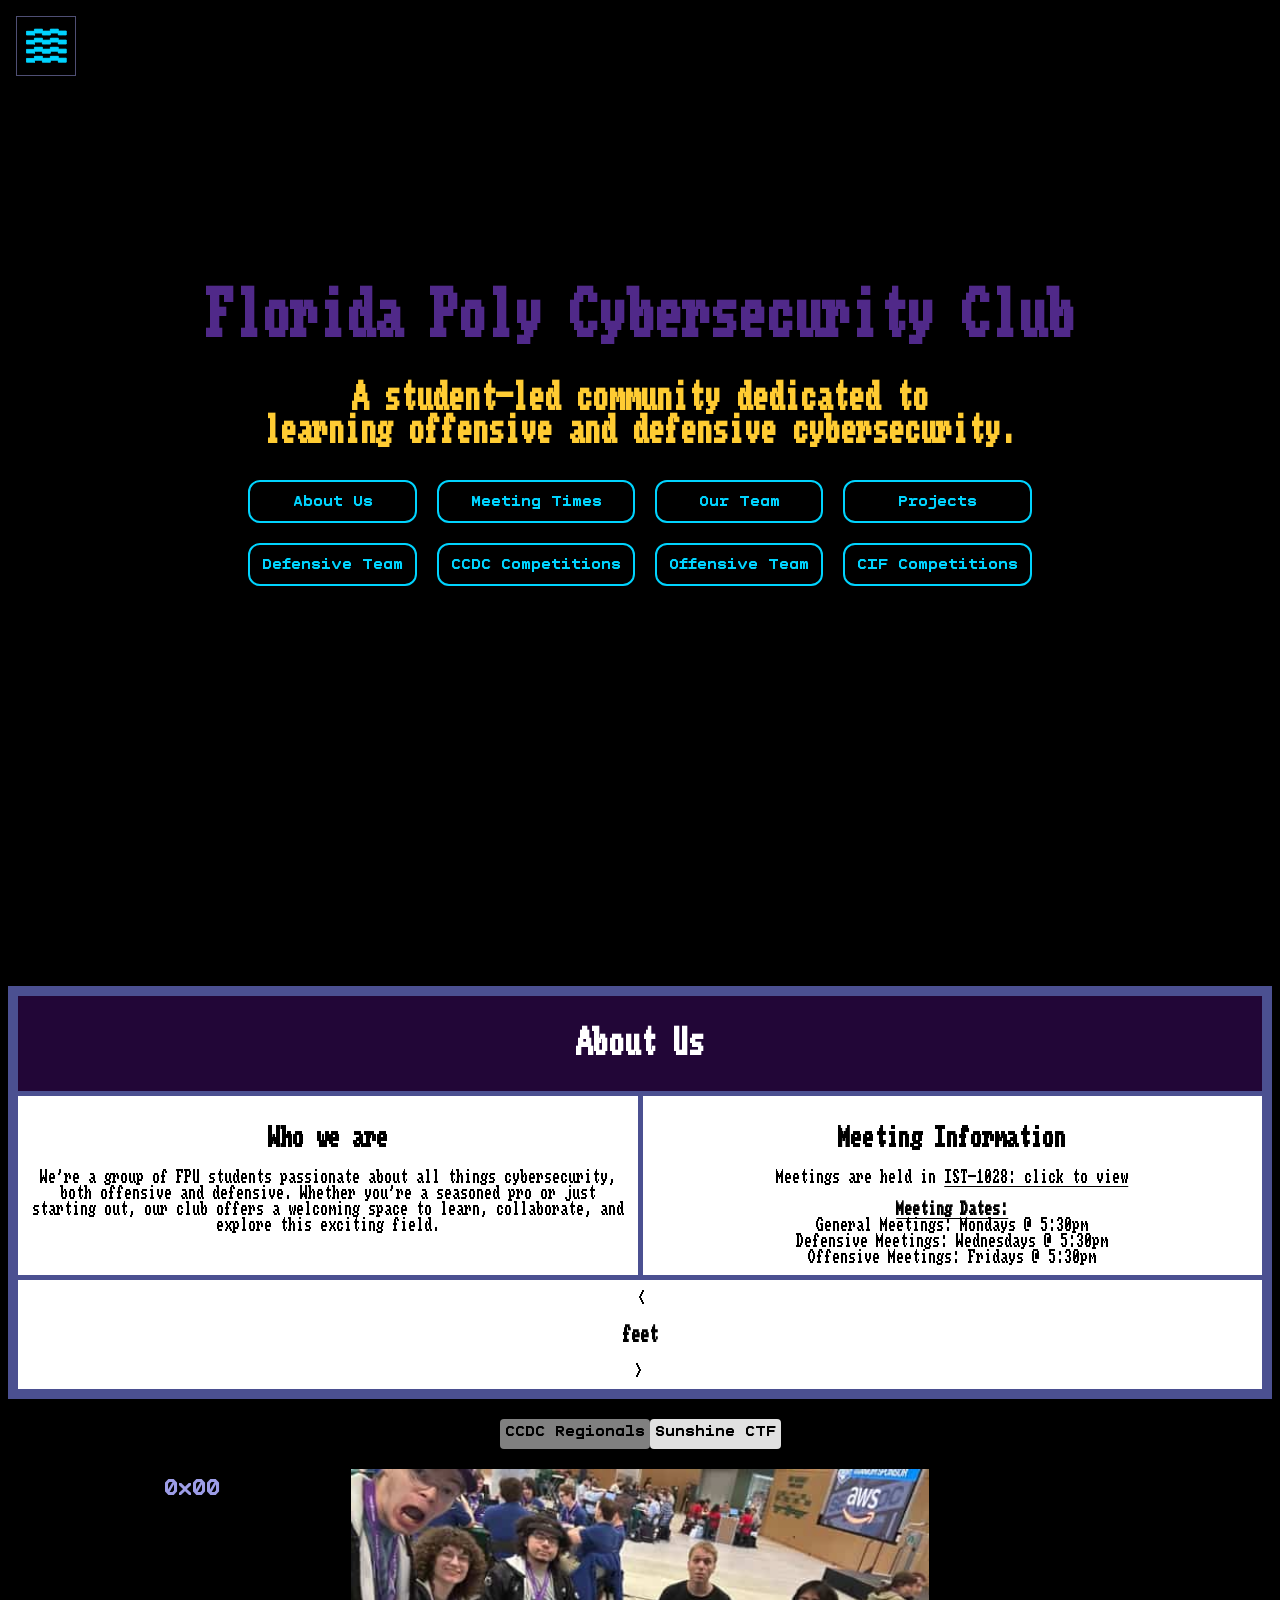
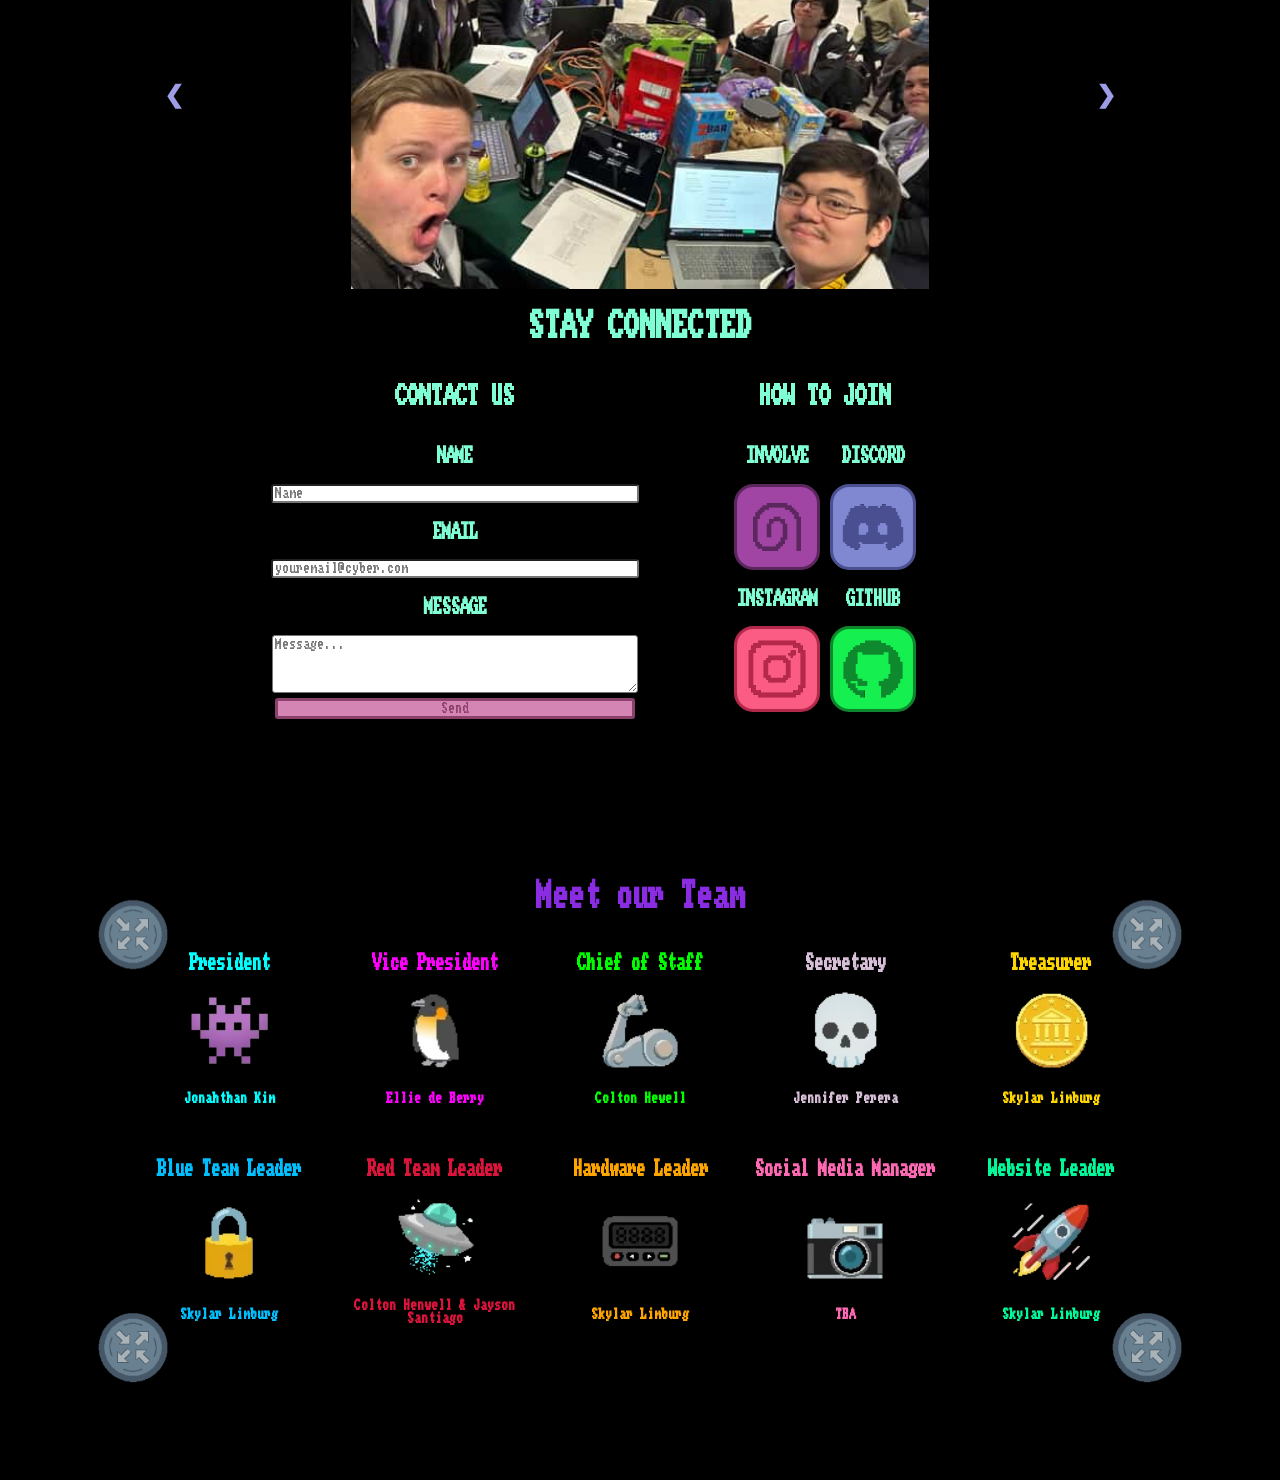
<file: index.html>
<!DOCTYPE html>
<html lang="en">

<head>
    <meta charset="UTF-8">
    <meta name="viewport" content="width=device-width, initial-scale=1.0">
    <title>Florida Poly Cyber Club</title>

    <!-- favicon -->
    <link rel="icon" type="image/png" href="/assets/favicon.png">

    <!-- CSS -->
    <link rel="stylesheet" href="/CSS/SPA/sidebar.css">

    <link rel="stylesheet" href="/CSS/index/about.css">
    <link rel="stylesheet" href="/CSS/index/connected.css">
    <link rel="stylesheet" href="/CSS/index/leader.css">
    <link rel="stylesheet" href="/CSS/index/main_title.css">

    <link rel="stylesheet" href="/CSS/main.css" />

    <!-- JS -->
    <script type="module" src="/JS/index/leaders.js"></script>
    <script type="module" src="/JS/index/message_form.js"></script>

    <script type="module" src="/JS/SPA/sidebar.js"></script>

    <!-- web components -->
    <link rel="stylesheet" href="/components/slideshow/slideshow.css">
    <script type="module" src="/components/slideshow/slideshow.js"></script>
    
    <link rel="stylesheet" href="/components/popup/popup.css">
    <script type="module" src="/components/popup/popup.js"></script>


</head>

<body>
    <div class="mainpage">
        <div class="matrix">
            <span class="matrix-num" style="left: 1%; animation-delay: 0.1s;">1</span>
            <span class="matrix-num" style="left: 2%; animation-delay: 3.2s;">10</span>
            <span class="matrix-num" style="left: 7%; animation-delay: 1.1s;">0</span>
            <span class="matrix-num" style="left: 4%; animation-delay: 0.6s;">101</span>
            <span class="matrix-num" style="left: 13%; animation-delay: 3.1s;">0</span>
            <span class="matrix-num" style="left: 11%; animation-delay: 0.8s;">101</span>
            <span class="matrix-num" style="left: 16%; animation-delay: 2.1s;">01</span>
            <span class="matrix-num" style="left: 20%; animation-delay: 0.1s;">1</span>
            <span class="matrix-num" style="left: 27%; animation-delay: 0.1s;">00 0</span>
            <span class="matrix-num" style="left: 31%; animation-delay: 0.6s;">10</span>
            <span class="matrix-num" style="left: 38%; animation-delay: 1.1s;">11 1 1</span>
            <span class="matrix-num" style="left: 42%; animation-delay: 2.7s;">100</span>
            <span class="matrix-num" style="left: 47%; animation-delay: 0.7s;">0 1</span>
            <span class="matrix-num" style="left: 51%; animation-delay: 2.1s;">1</span>
            <span class="matrix-num" style="left: 53%; animation-delay: 0.1s;">10 011 1</span>
            <span class="matrix-num" style="left: 55%; animation-delay: 3.1s;">001</span>
            <span class="matrix-num" style="left: 60%; animation-delay: 0.4s;">00 01</span>
            <span class="matrix-num" style="left: 66%; animation-delay: 0.1s;">1</span>
            <span class="matrix-num" style="left: 74%; animation-delay: 0.3s;">0 0 11</span>
            <span class="matrix-num" style="left: 78%; animation-delay: 1.8s;">11</span>
            <span class="matrix-num" style="left: 84%; animation-delay: 3.0s;">1</span>
            <span class="matrix-num" style="left: 89%; animation-delay: 2.4s;">0</span>
            <span class="matrix-num" style="left: 92%; animation-delay: 1.3s;">01 0 1</span>
            <span class="matrix-num" style="left: 99%; animation-delay: 0.1s;">1</span>
            <span class="matrix-num" style="left: 98%; animation-delay: 3.1s;">111</span>
        </div>
        <div class="maintitle">
            <h1>Florida Poly Cybersecurity Club</h1>
            <h3>A student-led community dedicated to <br> learning offensive and defensive cybersecurity.</h3>
            <div class="title_container">
                <a class="title_button" href="#about_us"> About Us </a>
                <a class="title_button" href="/calendar.html"> Meeting Times </a>
                <a class="title_button" href="#leaders"> Our Team </a>
                <a class="title_button" href="/projects.html"> Projects </a>
                <a class="title_button" href="/blue_team.html"> Defensive Team </a>
                <a class="title_button" href="/CCDC.html"> CCDC Competitions </a>
                <a class="title_button" href="/red_team.html"> Offensive Team </a>
                <a class="title_button" href="/CIF.html"> CIF Competitions </a>
            </div>
        </div>
    </div>
    <div class="about-content">
        <div class="about-container">
            <div class="navbar">
                <h1>About Us</h1>
            </div>
            <div class="about_us_txt">
                <h2>Who we are</h2>
                We're a group of FPU students passionate about all things cybersecurity, both offensive and defensive. Whether you're a seasoned pro or just starting out, our club offers a welcoming space to learn, collaborate, and explore this exciting field.
            </div>
            <div>
                <h2>Meeting Information</h2> Meetings are held in     
                    <pop-up title="IST-1028 Location">
                        <a slot="button" class="about_click"> IST-1028: click to view</a>
                        <a class="about_click" href="https://www.google.com/maps/dir//28.150775,-81.851303/@29.2157201,-82.7846403,8z/data=!3m1!4b1?entry=ttu&g_ep=EgoyMDI2MDUxMi4wIKXMDSoASAFQAw%3D%3D" target="_blank" rel="noopener noreferrer" style="color: var(--purple);"> Google Maps Link &#x1F517</a>
                        <img src="/assets/location.jpg" alt="IST-1028" loading="lazy">
                    </pop-up>
                <br>
                <br>
                <b>
                        <u>Meeting Dates:</u>
                    </b>
                <br> General Meetings: Mondays @ 5:30pm
                <br> Defensive Meetings: Wednesdays @ 5:30pm
                <br> Offensive Meetings: Fridays @ 5:30pm
            </div>
            <div class="footer">
                <<h3>feet</h3>>
            </div>
        </div>
    </div>

    <slide-show durationMS="3000">
        <img alt="CCDC Regionals" src="/assets/pics/CCDC_Regionals_2026.jpg" loading="lazy">
        <img alt="Sunshine CTF" src="/assets/pics/Sunshine_CTF_2026.jpg" loading="lazy">
    </slide-show>

    <div class="stay_connected">
        <div class="fuchsia-texthover">
            <h1>Stay Connected</h1>
        </div>
        <div class="connected_row ">
            <form class="contact_us" id="form_contact">
                <div class="fuchsia-texthover">
                    <h2> Contact Us </h2>
                </div>
                <div class="fuchsia-texthover">
                    <label for="contact_name">
                        <h3> Name </h3>
                    </label>
                    <input class="connect_input" id="contact_name" type="text" placeholder="Name" title="Name" name="Name" autocomplete="name" required>
                </div>
                <div class="fuchsia-texthover">
                    <label for="contact_email">
                        <h3> Email </h3>
                    </label>
                    <input class="connect_input" id="contact_email" type="email" placeholder="youremail@cyber.com" title="Email" name="Email" autocomplete="email" required>
                </div>
                <div class="fuchsia-texthover">
                    <label for="contact_message">
                        <h3> Message </h3>
                    </label>
                </div>
                <textarea class="connect_input" id="contact_message" rows="4" cols="120" placeholder="Message..." title="Message" name="Message" required></textarea>
                <button id="form_contact_button" type="submit" value="Send" class="retro_button connect_input" title="Send">Send</button>
            </form>
            <!-- https://pixelartvillage.com/ used to convert PNGs to pixel art-->
            <div class="how_to_join_container">
                <div class="fuchsia-texthover">
                    <h2> How to Join </h2>
                </div>
                <div class="social_media_container">
                    <div class="fuchsia-texthover">
                        <h3> Involve </h3>
                        <a href="/how-to-join.html" target="_blank">
                            <img class="app_icon hover_bounce involve_img" src="/assets/connected/involve_8bit.png" title="Involve" alt="Involve">
                        </a>
                    </div>
                    <div class="fuchsia-texthover">
                        <h3> Discord </h3>

                        <a href="/how-to-join.html" target="_blank">
                            <img class="app_icon hover_bounce discord_img" src="/assets/connected/discord_8bit.png" title="Discord" alt="Discord">
                        </a>
                    </div>
                    <div class="fuchsia-texthover">
                        <h3> Instagram </h3>
                        <a href="https://www.instagram.com/flpolycyberclub/" target="_blank" rel="noopener noreferrer">
                            <img class="app_icon hover_bounce instagram_img" src="/assets/connected/instagram_8bit.png" title="Instagram" alt="Instagram">
                        </a>
                    </div>
                    <div class="fuchsia-texthover">
                        <h3> GitHub </h3>
                        <a href="https://github.com/flpolycyber" target="_blank" rel="noopener noreferrer">
                            <img class="app_icon hover_bounce github_img" src="/assets/connected/github_8bit.png" title="GitHub" alt="Github">
                        </a>
                    </div>
                </div>
            </div>
        </div>
    </div>


    <!-- leaders div is dynamlly injected-->
    <div class="leader_header">
        <h1>Meet our Team</h1>
        <div id="leaders" class="leader_container">
            <canvas id="packetCanvas"></canvas>
            <img src="/assets/leader/router.png" class="routercorner" id="router-top-left" title="click me">
            <img src="/assets/leader/router.png" class="routercorner" id="router-top-right" title="click me">
            <img src="/assets/leader/router.png" class="routercorner" id="router-bottom-left" title="click me">
            <img src="/assets/leader/router.png" class="routercorner" id="router-bottom-right" title="click me">
        </div>
    </div>

    <button class="sidebar-button hover_bounce" id="sidebarToggle" aria-label="Toggle sidebar">
        <!-- hamburger SVG is dynamically inserted -->
    </button>
    <nav class="sidebar" id="sidebar">
        <div class="sidebar-inner">
            <div class="logo-wrap">
                <div class="logo-hex-underline">
                    <a href="/" class="logo-hex" id="sidebar_logo" title="Florida Poly Cyber Club">
                        <!-- Logo SVG is dynamically inserted -->
                    </a>
                </div>
            </div>
            <ul class="ul-nav">
                <li class="li-nav glitch hover_bounce">
                    <a href="mission.html" class="nav-link">Mission</a>
                </li>
                <li class="li-nav glitch hover_bounce">
                    <a href="blog.html" class="nav-link">Blog</a>
                </li>
                <li class="li-nav glitch hover_bounce">
                    <a href="calendar.html" class="nav-link">Calendar</a>
                </li>
                <li class="li-nav glitch hover_bounce">
                    <a href="events.html" class="nav-link">Events</a>
                </li>
                <li class="li-nav glitch hover_bounce">
                    <a href="wiki.html" class="nav-link">Wiki</a>
                </li>
                <li class="li-nav glitch hover_bounce">
                    <a href="social-media.html" class="nav-link">Social Media</a>
                </li>
            </ul>
        </div>
    </nav>
</body>

</html>
</file>
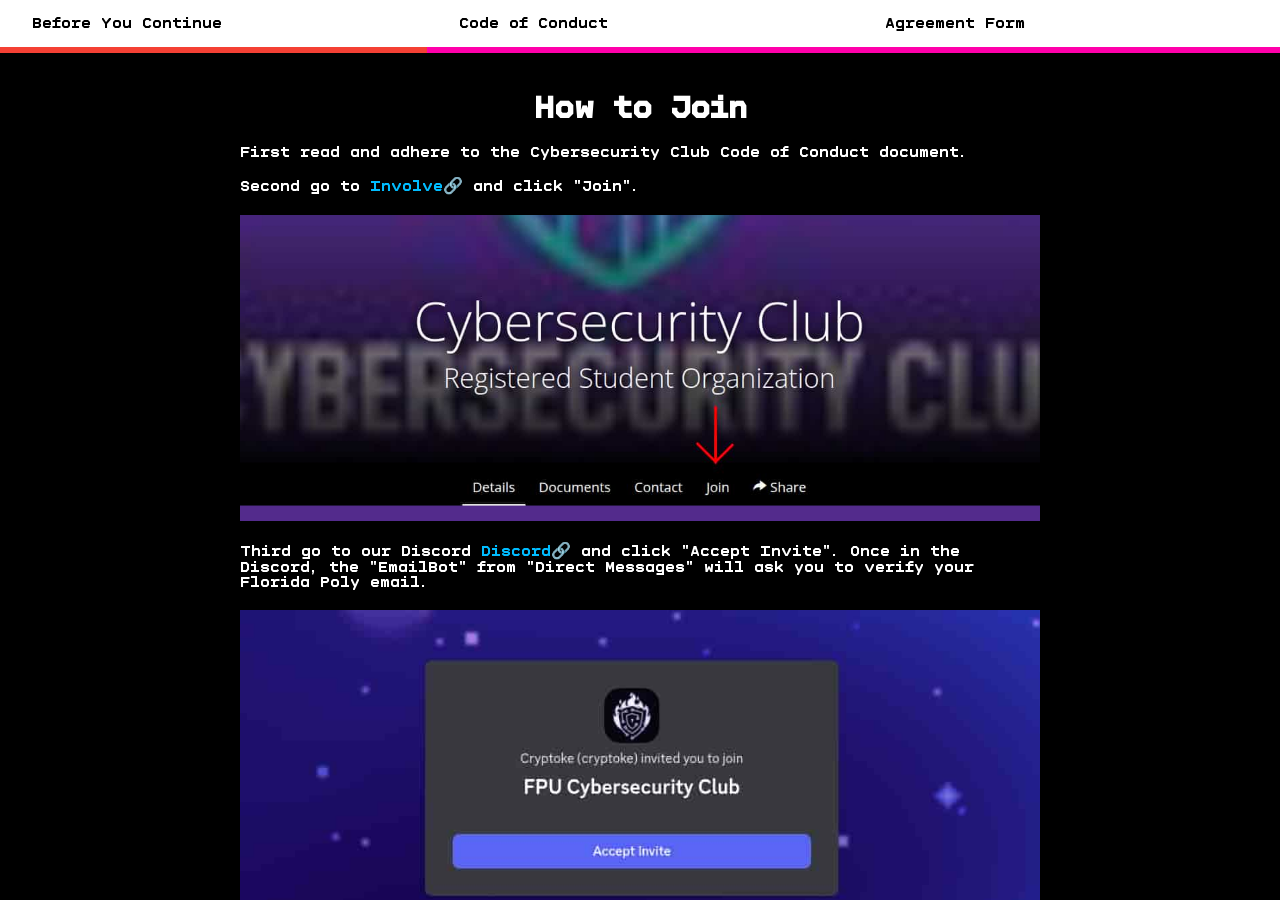
<file: how-to-join.html>
<!DOCTYPE html>
<html lang="en">
<head>
    <meta charset="UTF-8">
    <meta name="viewport" content="width=device-width, initial-scale=1.0">
    <title>How to Join</title>

    <!-- favicon -->
    <link rel="icon" type="image/png" href="/assets/favicon.png">

    <link rel="stylesheet" href="/CSS/main.css" />
    <link rel="stylesheet" href="/components/tabs/tabs.css">
    <script type="module" src="/components/tabs/tabs.js"></script>

</head>
<body>

    <doc-tab>
        <iframe title="Before You Continue" src="/assets/docs/join-instructions.html" loading="lazy"></iframe>
        <iframe title="Code of Conduct" src="/assets/docs/Cybersecurity Club Code of Conduct.pdf" loading="lazy"></iframe>
        <iframe title="Agreement Form" src="/assets/docs/Cybersecurity Club Agreement Form.pdf" loading="lazy"></iframe>
    </doc-tab>
    
</body>
</html>
</file>
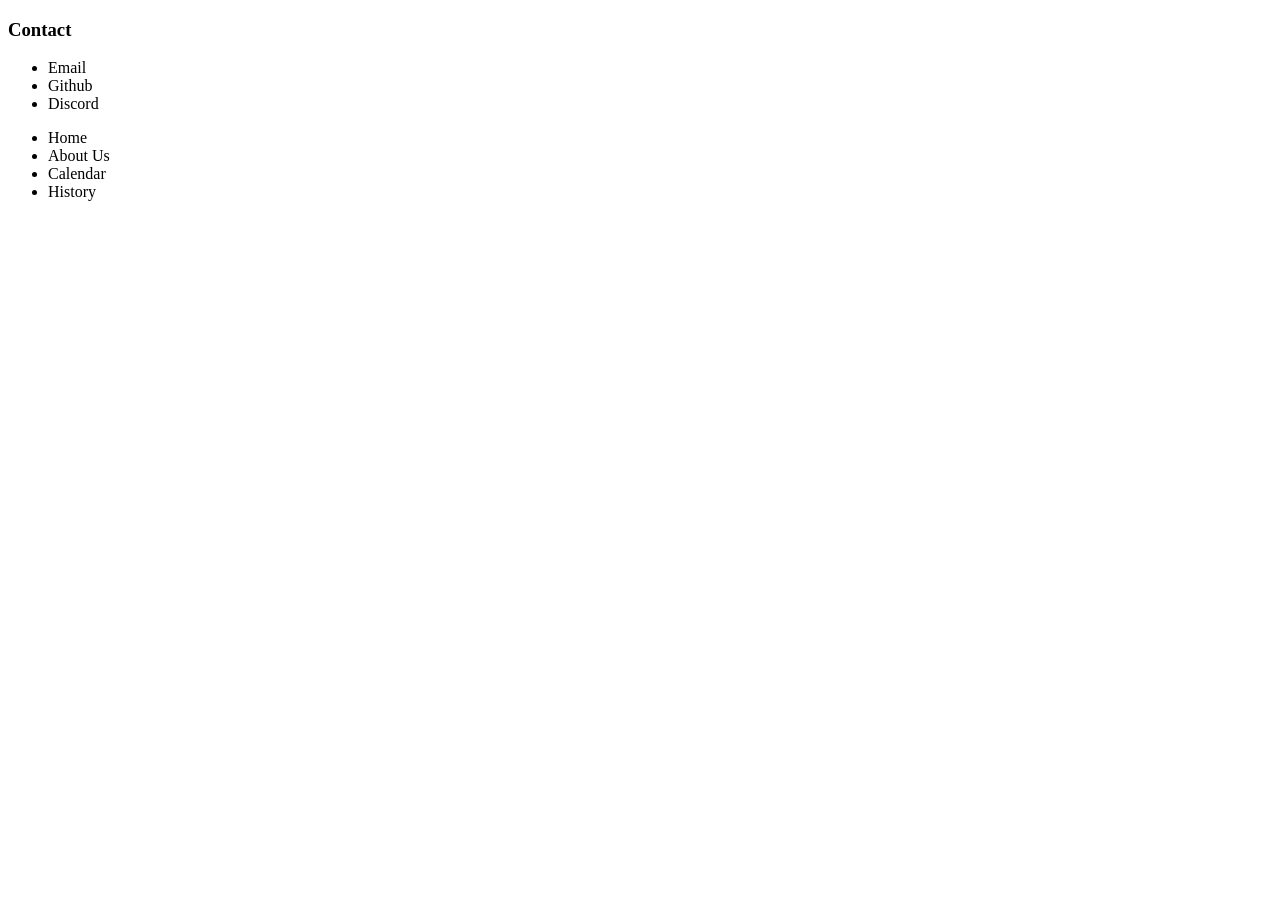
<file: main-page.html>
<!DOCTYPE html>
<html>
<head>
  <title>Main Page</title>
</head>
<body>
  <nav>
    <div>
      <h3>Contact</h3>
      <ul>
        <li>Email</li>
        <li>Github</li>
        <li>Discord</li>
      </ul>
    </div>
    <ul>
      <li>Home</li>
      <li>About Us</li>
      <li>Calendar</li>
      <li>History</li>
    </ul>
  </nav>

</body>
</html>
</file>
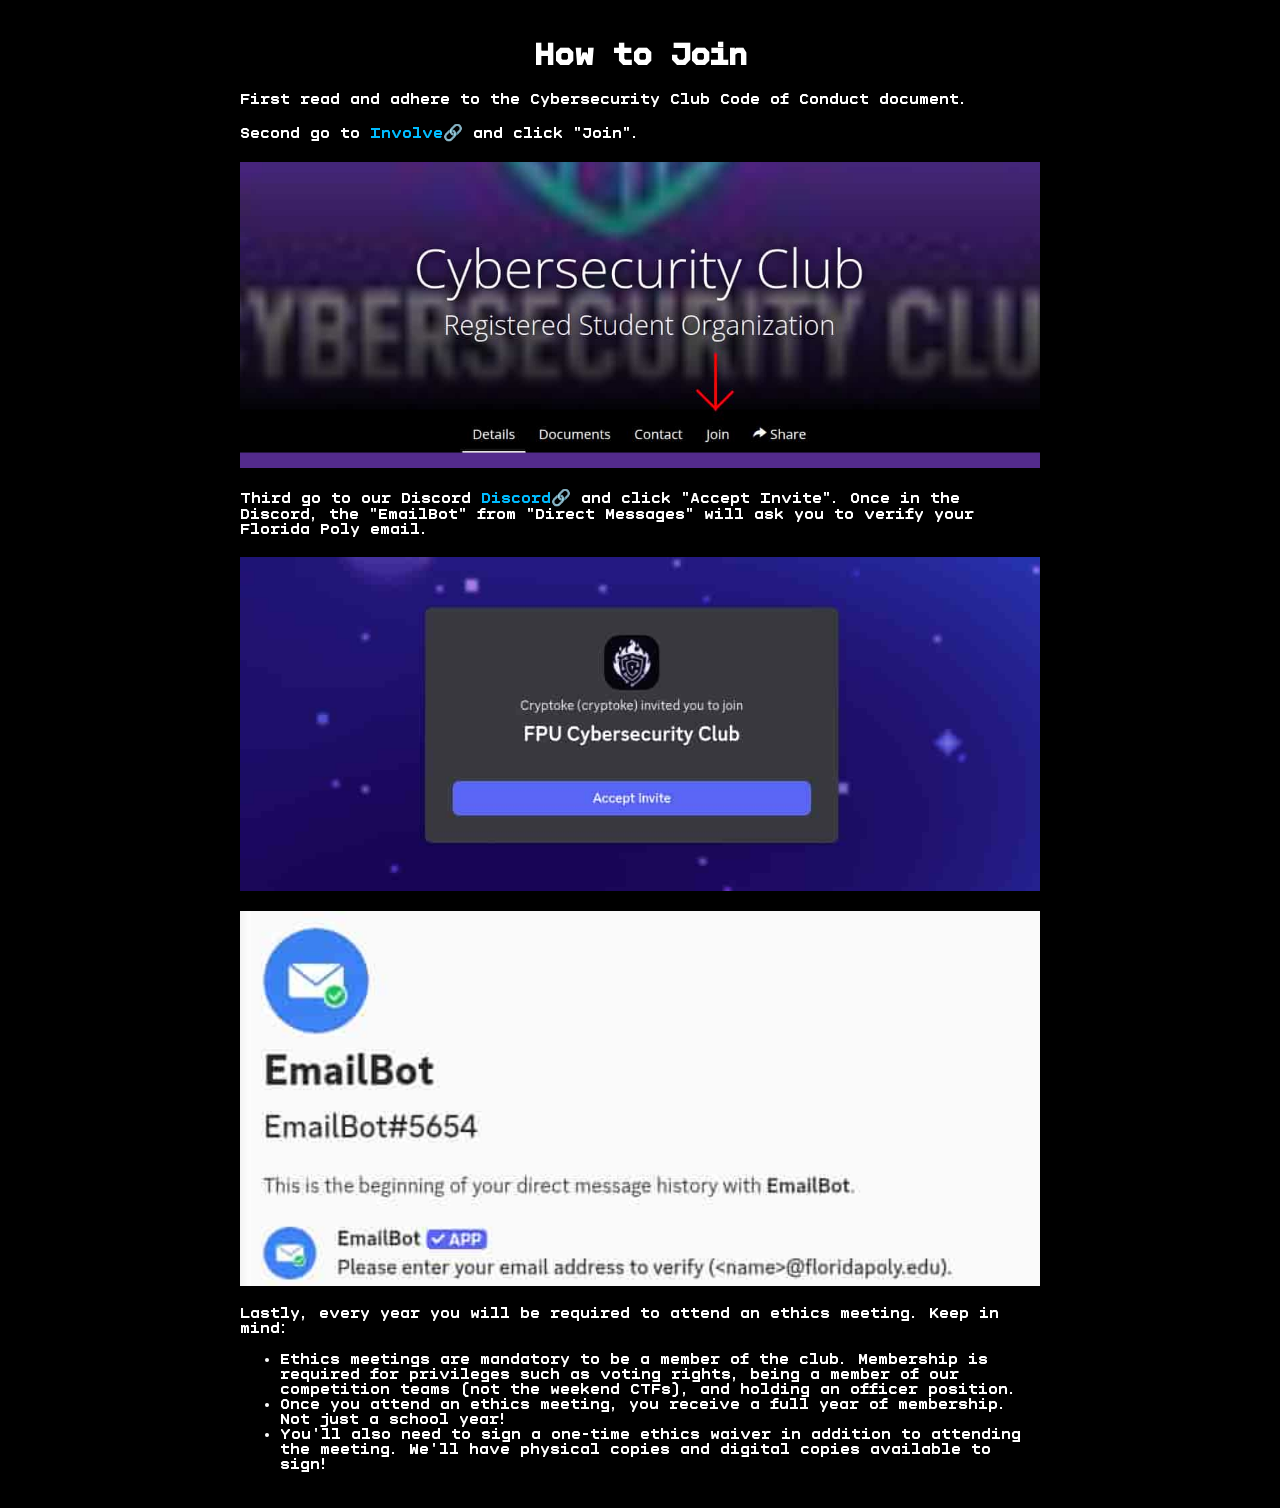
<file: assets/docs/Before You Continue.html>
<!DOCTYPE html>
<html lang="en">
<head>
    <meta charset="UTF-8">
    <meta name="viewport" content="width=device-width, initial-scale=1.0">
    <title>Before You Continue</title>
    <link rel="stylesheet" href="/CSS/main.css" />
</head>
<style>
    body {
        color: white;
        font-family: featuremono;
        max-width: 800px;
        margin: 0 auto;
        padding: 20px;
    }
    h1 {
        text-align: center;
    }
    .img-container {
        display: flex;
        justify-content: center;
        margin: 20px 0;
    }
    img {
        max-width: 100%;
        height: auto;
    }
    a {
        color: #00bcff;
        text-decoration: none;
    }
</style>
<body>
    <h1>How to Join</h1>
    
    <p>First read and adhere to the Cybersecurity Club Code of Conduct document.</p>
    
    <p>Second go to 
        <a href="https://floridapoly.presence.io/organization/cybersecurity-club" target="_blank" rel="noopener noreferrer">
        Involve&#x1F517;</a>
        and click "Join".
    </p>
    
    <div class="img-container">
        <img src="/assets/docs/Involve_Join.jpg" alt="How to join Involve" width="800">
    </div>
    
    <p>Third go to our Discord 
        <a href="https://discord.gg/AkfMMtyXq4" target="_blank" rel="noopener noreferrer">
        Discord&#x1F517;</a>
        and click "Accept Invite". Once in the Discord, the "EmailBot" from "Direct Messages" will ask you to verify your Florida Poly email.
    </p>
    <div class="img-container">
        <img src="/assets/docs/Discord Accept.jpg" alt="How to join Discord" width="800">
    </div>
    <div class="img-container">
        <img src="/assets/docs/emailbot_Discord.jpg" alt="How to verify email" width="800">
    </div>
    
    <p>Lastly, every year you will be required to attend an ethics meeting. Keep in mind:</p>
    
    <ul>
        <li>Ethics meetings are mandatory to be a member of the club. Membership is required for privileges such as voting rights, being a member of our competition teams (not the weekend CTFs), and holding an officer position.</li>
        <li>Once you attend an ethics meeting, you receive a full year of membership. Not just a school year!</li>
        <li>You'll also need to sign a one-time ethics waiver in addition to attending the meeting. We'll have physical copies and digital copies available to sign!</li>
    </ul>
</body>
</html>
</file>
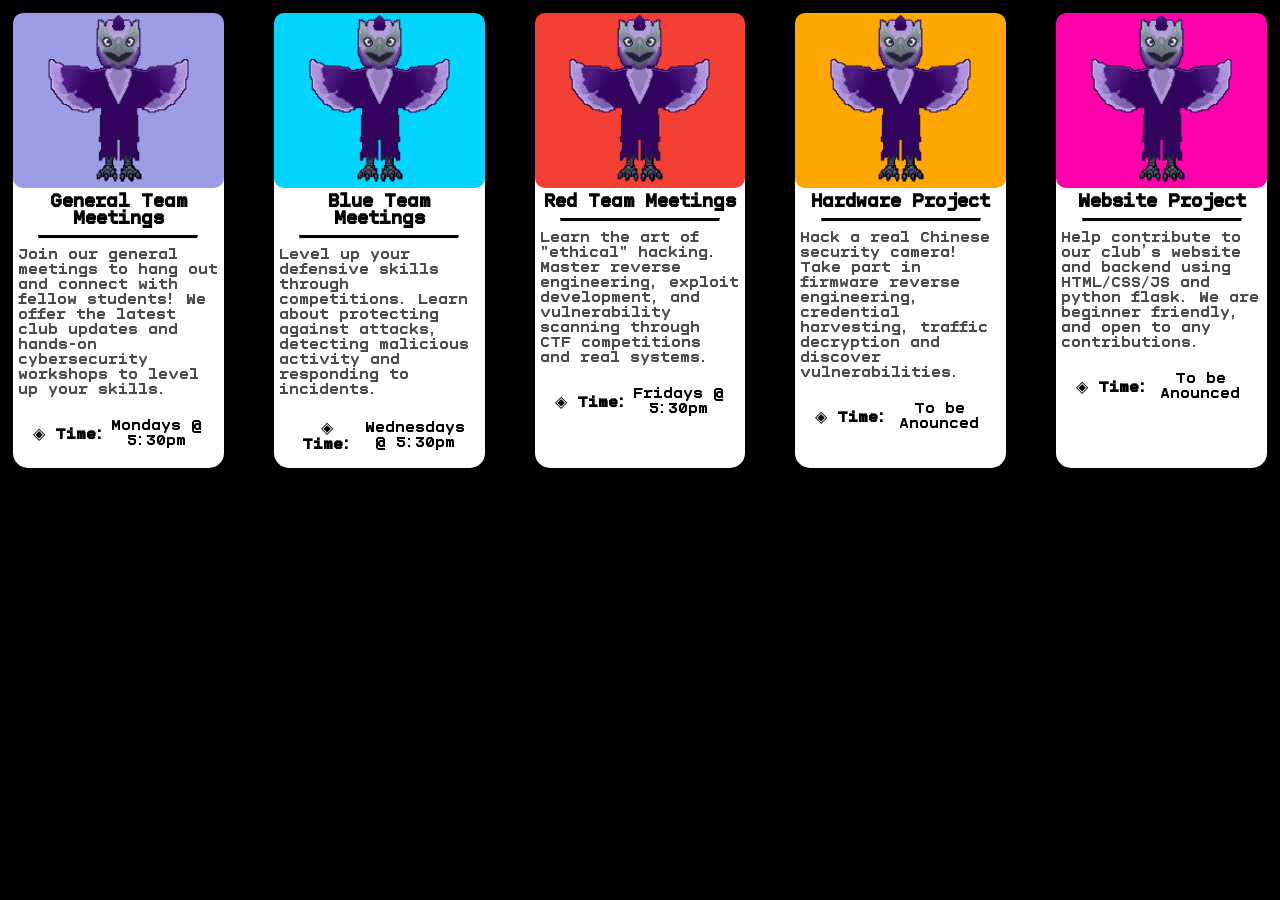
<file: components/cards/test.html>
<!DOCTYPE html>
<html lang="en">
<head>
    <meta charset="UTF-8">
    <meta name="viewport" content="width=device-width, initial-scale=1.0">
    <title>Document</title>
    <link rel="stylesheet" href="/CSS/main.css" />
    <link rel="stylesheet" href="/components/cards/cards.css">
    <script type="module" src="/components/cards/cards.js"></script>
</head>
<body>
<list-cards>
    <data src="/assets/meetings/Solaris.png" name="General Team Meetings" time="Mondays @ 5:30pm" color="var(--purple)">
        Join our general meetings to hang out and connect with fellow students! 
        We offer the latest club updates and hands-on cybersecurity workshops to level up your skills.  
    </data>
    <data src="/assets/meetings/Solaris.png" name="Blue Team Meetings" time="Wednesdays @ 5:30pm" color="var(--cyan)">
        Level up your defensive skills through competitions. 
        Learn about protecting against attacks, detecting malicious activity and responding to incidents.    </data>
    <data src="/assets/meetings/Solaris.png" name="Red Team Meetings" time="Fridays @ 5:30pm" color="var(--red)">
        Learn the art of "ethical" hacking. 
        Master reverse engineering, exploit development, and vulnerability scanning through CTF competitions and real systems.
    </data>
    <data src="/assets/meetings/Solaris.png" name="Hardware Project" time="To be Anounced" color="var(--orange)">
        Hack a real Chinese security camera! 
        Take part in firmware reverse engineering, credential harvesting, traffic decryption and discover vulnerabilities.
    </data>
    <data src="/assets/meetings/Solaris.png" name="Website Project" time="To be Anounced" color="var(--neon-magenta)">
        Help contribute to our club’s website and backend using HTML/CSS/JS and python flask. 
        We are beginner friendly, and open to any contributions.
    </data>
</list-cards>
</body>
</html>
</file>
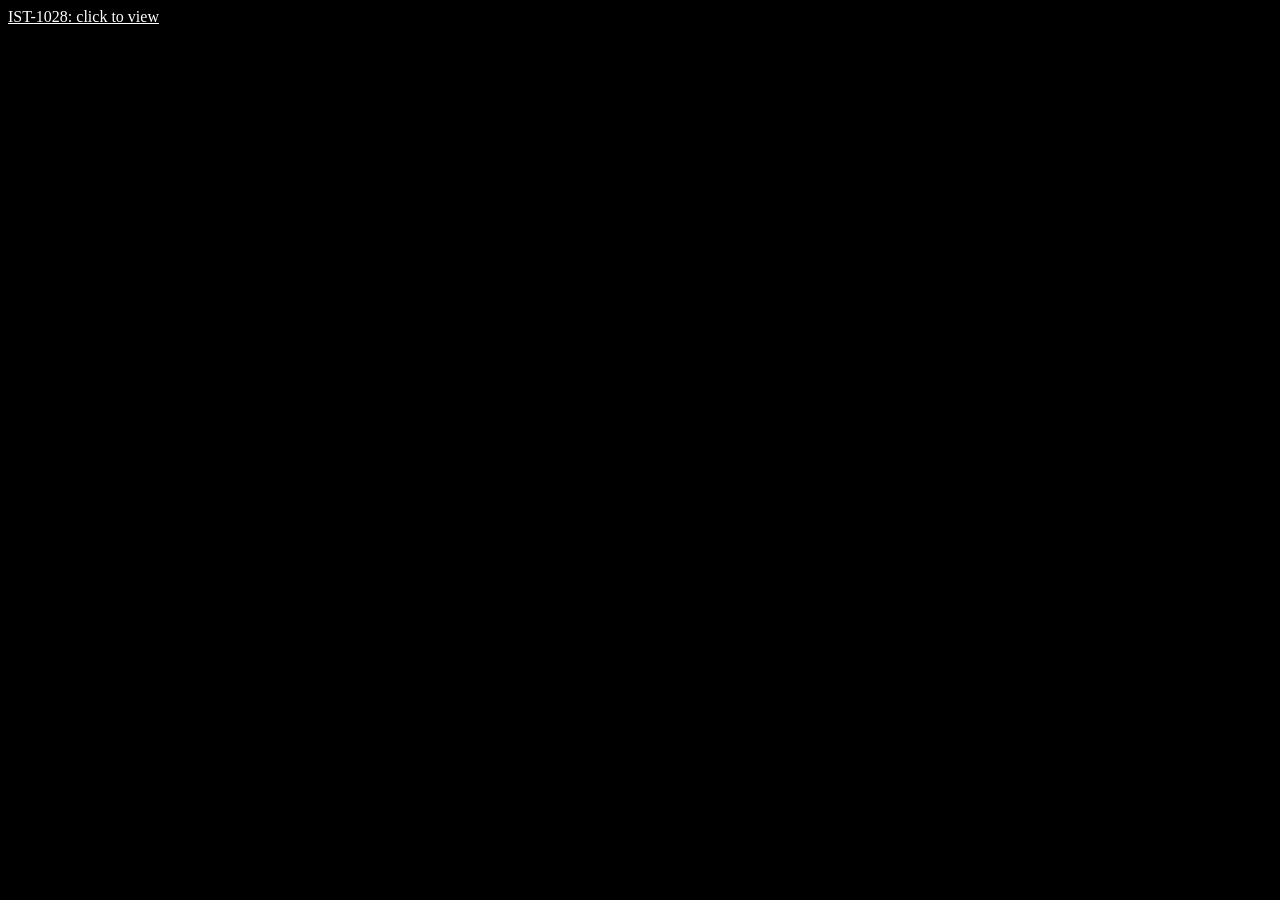
<file: components/popup/test.html>
<!DOCTYPE html>
<html lang="en">
<head>
    <meta charset="UTF-8">
    <meta name="viewport" content="width=device-width, initial-scale=1.0">
    <title>Document</title>
    <link rel="stylesheet" href="/CSS/main.css" />
    <link rel="stylesheet" href="/components/popup/popup.css">
    <script type="module" src="/components/popup/popup.js"></script>
</head>
<body>
    <pop-up title="IST-1028 Location">
        <a slot="button" style="text-decoration: underline; cursor: pointer; color: white;"> IST-1028: click to view</a>
        <img src="/assets/location.jpg" alt="IST-1028" loading="lazy">
    </pop-up>
    
</body>
</html>
</file>
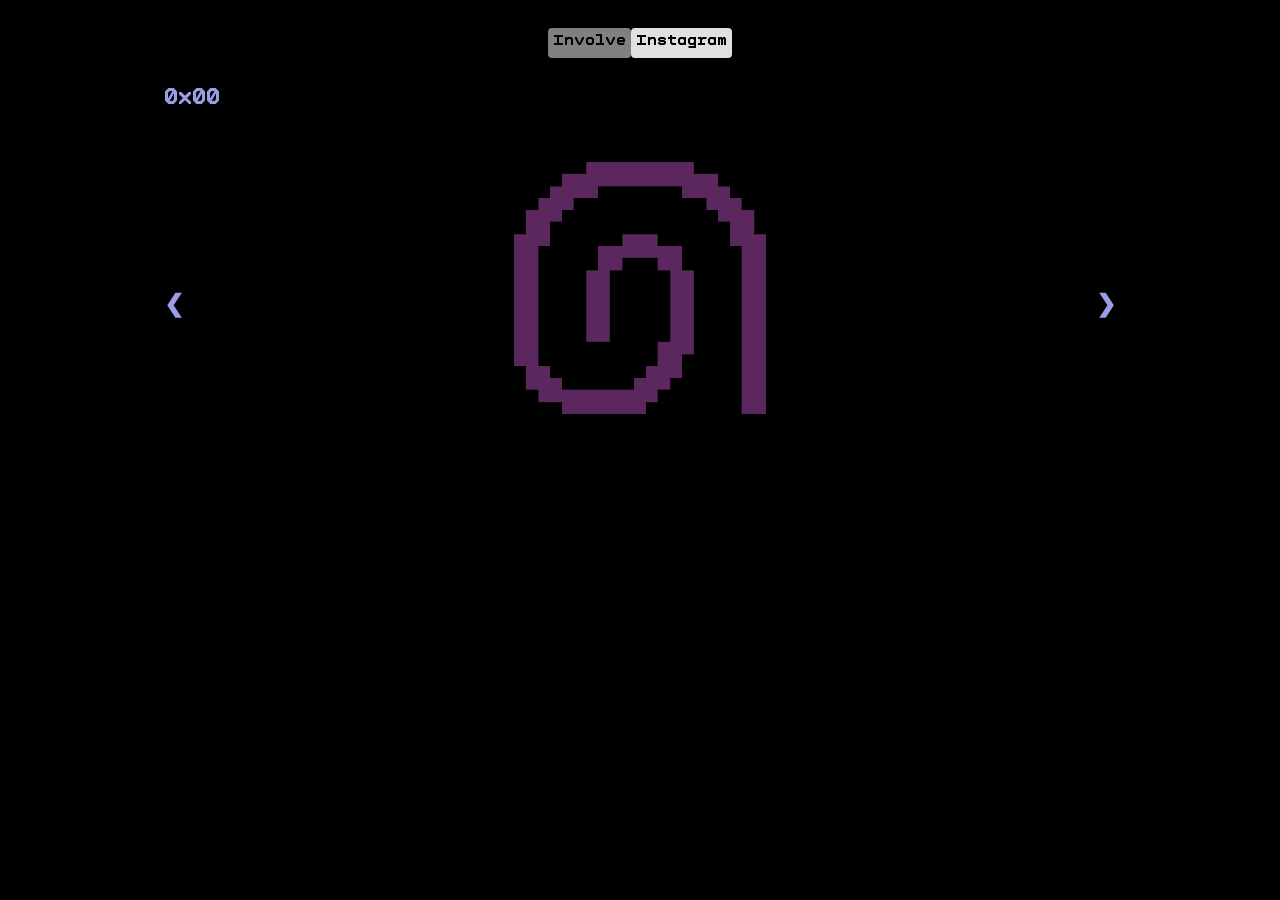
<file: components/slideshow/test.html>
<!DOCTYPE html>
<html lang="en">
<head>
    <meta charset="UTF-8">
    <meta name="viewport" content="width=device-width, initial-scale=1.0">
    <title>Document</title>
    <link rel="stylesheet" href="/CSS/main.css" />
    <link rel="stylesheet" href="/components/slideshow/slideshow.css">
    <script type="module" src="/components/slideshow/slideshow.js"></script>
</head>
<body>
    <slide-show>
        <img alt="Involve" src="/assets/connected/involve_8bit.png">
        <img alt="Instagram" src="/assets/connected/instagram_8bit.png">
    </slide-show>
    
</body>
</html>
</file>
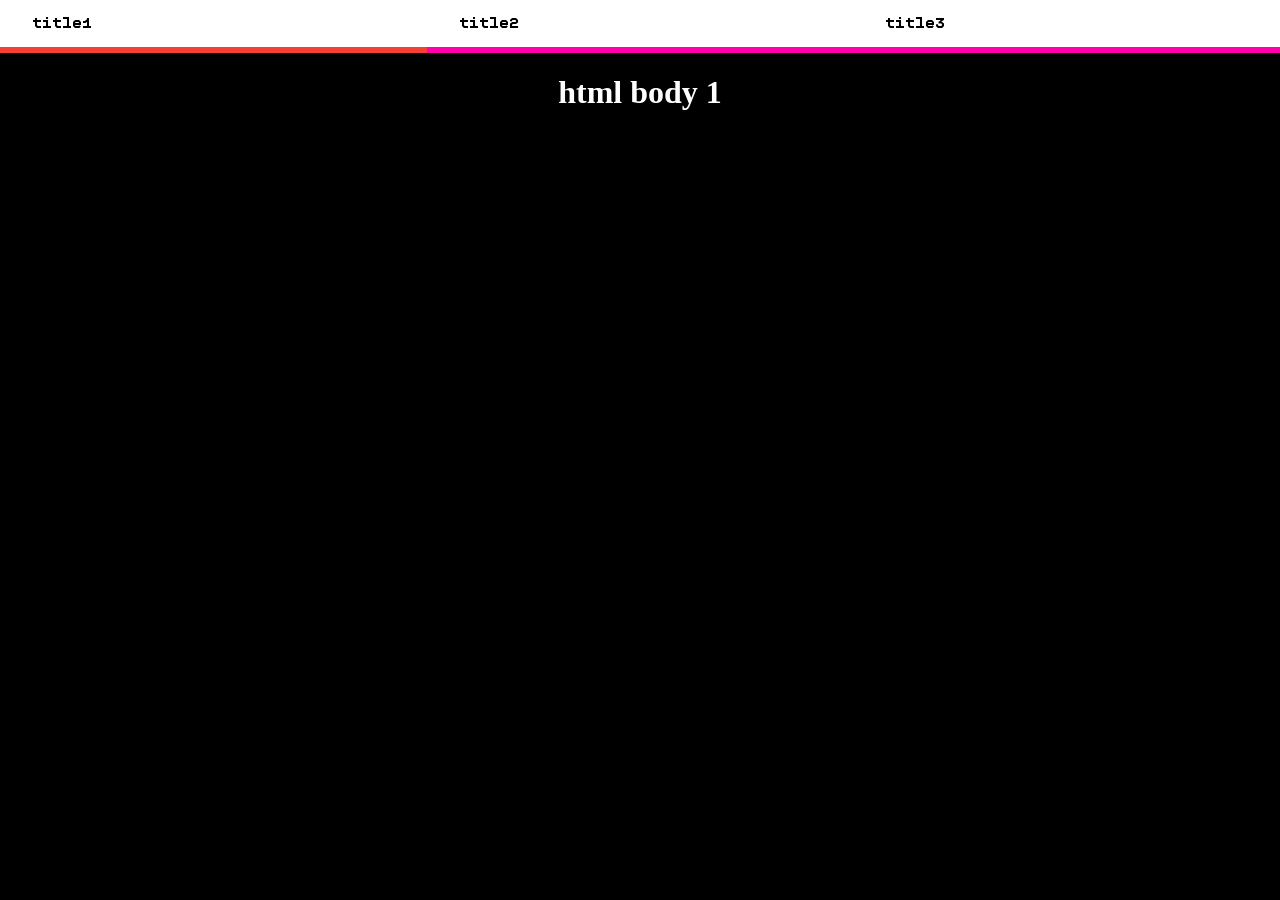
<file: components/tabs/test.html>
<!DOCTYPE html>
<html lang="en">
<head>
    <meta charset="UTF-8">
    <meta name="viewport" content="width=device-width, initial-scale=1.0">
    <title>Document</title>

    <link rel="stylesheet" href="/CSS/main.css" />
    <link rel="stylesheet" href="/components/tabs/tabs.css">
    <script type="module" src="/components/tabs/tabs.js"></script>

</head>
<body>
    <style>
        h1, h3 {
            color: white;
            text-align: center;
        }
    </style>

    <doc-tab>
        <h1 title="title1"> html body 1</h1>
        <h1 title="title2"> html body 2</h1>
        <h3 title="title3"> html body 3</h3>
    </doc-tab>
    
</body>
</html>
</file>
<file: CSS/SPA/sidebar.css>
/* Hamburger Icon Below
to X transition from https://codepen.io/TheeBryanWhite/pen/KwdWQP */

.sidebar-button {
	position: fixed;
	top: 1rem;
	left: 1rem;
	z-index: 200;
	width: var(--button-size);
	height: var(--button-size);
	background: var(--black);
	border: 1px solid var(--tran-purple);
	cursor: pointer;
	display: flex;
	flex-direction: column;
	justify-content: center;
	align-items: center;
	gap: 5px;
	padding: 0;
	transition: box-shadow 0.3s ease;
}

#sidebarSVG {
    display: block;
    width: 80%;
    height: 80%;
    background: transparent; 
    overflow: visible;
	pointer-events: none;
	will-change: transform;
}


/* Logo for the sidebar Below*/

.logo-hex svg {
	position: relative;
	width: 6rem;
	height: 6rem;
	clip-path: var(--hex-cut);
	background: var(--dark-purple);
}

.logo-wrap {
	display: flex;
	align-items: center;
	justify-content: center;
	margin-bottom: 2rem;	
}
.logo-hex {
  	position: relative;
  	display: inline-block;
}

#logo{
	width: 100px;
	height: 100px;
	will-change: transform;
}

.logo-hex-underline:hover {
	filter: drop-shadow(0 0 8px var(--tran-purple)) drop-shadow(0 0 20px var(--tran-purple));
}



/* Sidebar Navigation Below*/

.sidebar {
	position: fixed;
	top: 0;
	left: 0;
	height: 100vh;
	width: var(--sidebar-width);
	background: var(--black);
	z-index: 100;
	border-right: none;

	transform: translateX(calc(-1 * var(--sidebar-width)));
	transition: transform 0.3s ease-out, background-color 0.3s, border-right-color 0.3s;
	overflow: hidden;
}

.sidebar.open {
	transform: translateX(0);
	border-right: 2px solid var(--tran-purple);
}

.sidebar-inner {
	display: flex;
	flex-direction: column;
	align-items: center;
	padding-top: 5rem;
	height: 100%;
}

.ul-nav {
	list-style: none;
	display: flex;
	flex-direction: column;
	width: 100%;
	padding: 0;
	margin: 0;
}

.nav-link { 
	color: inherit;
	text-decoration: none;
	display: block;
	cursor: pointer;
	position: relative;
	z-index: 1;
}

.li-nav {
	position: relative;
	padding: 1rem 1.5rem;
	font-family: 'topazplus';
	letter-spacing: 0.1em;
	text-transform: uppercase;
	color: var(--purple);
	transition: color 0.2s, text-shadow 0.2s;
	text-align: center;
}

.li-nav:hover::before, .sidebar-button:hover {
	box-shadow: inset 0 0 12px var(--tran-purple), 0 0 8px var(--tran-purple), 0 0 20px var(--tran-purple);
}


.li-nav::before {
	content: '';
	position: absolute;
	inset: 0;
	border: 6px solid transparent;
	z-index: 1; /*Makes the li-nav a be clickable in the .li-nav*/
}

.li-nav::after {
	content: '';
	position: absolute;
	bottom: 0;
	left: 50%;
	transform: translateX(-50%);
	width: 0;
	height: 5px;
	background: var(--purple);
	transition: width 0.5s ease;
}

.li-nav:hover::after {
	width: 67.67%; /* ⁶🤷⁷ */
}
</file>
<file: CSS/index/about.css>
.about-container {
    display: grid;
    grid-template-areas:
        "navbar navbar"
        "left right"
        "footer footer";
    grid-template-columns: 1fr 1fr;
    gap: 5px;
    background: var(--dark-blue);
    padding: 10px;
    text-align: center;
    max-width: var(--max_width2);
    margin: auto;
}

.about-container div {
    background: white;
    padding: 10px;
    font-family: topazplus;
}

.about-container div.navbar {
    background: var(--dark-indigo);
    color: white;
    grid-area: navbar;
}

.about-container div.footer {
    grid-area: footer;
}

.about_us_txt{
    padding-right: 10%;
    padding-left: 10%;
}

.about_click{
    text-decoration: underline; 
    cursor: pointer;
}
</file>
<file: CSS/index/connected.css>
.stay_connected{
    max-width: var(--max_width);
    margin: auto;
    display: block;
}

.stay_connected, .retro_button, .connect_input {
    color: var(--aquamarine);
    font-family: topazplus;
    text-transform: uppercase;
}

.connected_row {
    display: grid;
    grid-template-columns: repeat(2, minmax(225px, 30%));
    grid-template-rows: auto 1fr;
    justify-content: center;
    gap: 10px;
    align-items: start;
}

.contact_us {
    display: grid;
    grid-auto-columns: minmax(0, 1fr);
    justify-content: center;
    place-items: center;
}

.contact_us textarea{
    resize: vertical;
}

.connect_input {
    width: 100%;
    border-radius: 3px;
    overflow: hidden;
    object-fit: cover;
    color: var(--grey);
    text-transform: none;
}

.app_icon {
    width: var(--small_button_size);
    margin: auto;
    display: block;
    aspect-ratio: 1 / 1;
    object-fit: cover;
    border-radius: 22.37%;
    box-shadow: inset 0 0 1px rgba(0, 0, 0, 0.1), 0 4px 10px rgba(0, 0, 0, 0.2);
    overflow: hidden;
}

.how_to_join_container {
    display: grid;
    justify-content: center;
    place-items: center;
}

.social_media_container {
    display: grid;
    grid-template-columns: auto auto;
    justify-content: center;
    column-gap: 10px;
}

/* Inspired by https://www.framer.com/marketplace/components/retro-button/ */

.retro_button {
    margin: 5px;
    display: block;
    box-sizing: border-box;
    background: var(--pink2);
    color: var(--dark-pink2);
    border: 3px solid var(--dark-pink2);
}

.retro_button:hover {
    background: var(--pink2);
}

.discord_img{
    background: var(--blue);
    border: 3px solid var(--dark-blue);
}

.involve_img{
    background: var(--purple2);
    border: 3px solid var(--dark-purple2);
}

.github_img{
    background: var(--green);
    border: 3px solid var(--dark-green);
}

.instagram_img{
    background: var(--pink);
    border: 3px solid var(--dark-pink);
}

.fuchsia-texthover:hover :nth-child(1) {
    color: var(--fuchsia);
}

.fuchsia-texthover {
    width: 100%;
    display: grid;
    place-items: center;
}
</file>
<file: CSS/index/leader.css>
.leader_header {
    display: grid;
    grid-template-columns: repeat(1, 1fr);
    justify-items: center;

    color: var(--blueviolet);
    font-family: topazplus;
    padding: 125px;
}

.leader_item {
    display: grid;
    grid-template-columns: repeat(1, 1fr);
    justify-items: center;
}

.leaderEle {
    max-width: 20vw;
    text-align: center;
}

.leader_container {
    --corner_size: min(calc(4vw + 4vh), var(--small_button_size));
    --corner_move: calc(-0.5 * var(--corner_size));
    --packet_color: var(--spring-green);

    display: grid;
    grid-template-columns: repeat(3, 1fr);
    justify-items: center;
    gap: 1vw;
    position: relative;
}

.leader_pic {
    width: var(--corner_size);
}

@media (min-width: 768px) {
    .leader_container {
        grid-template-columns: repeat(4, 1fr);
    }
}

@media (min-width: 1024px) {
    .leader_container {
        grid-template-columns: repeat(5, 1fr);
    }
}

#packetCanvas {
    position: absolute;
    top: 0;
    left: 0;
    width: 100%;
    height: 100%;
    pointer-events: none;
}

.routercorner {
    position: absolute;
    width: var(--corner_size);
    aspect-ratio: 1 / 1;
    object-fit: cover;
    cursor: pointer;
    transition: filter 0.15s ease;
}

#router-top-left {
    top: var(--corner_move);
    left: var(--corner_move);
}
#router-top-right {
    top: var(--corner_move);
    right: var(--corner_move);
}
#router-bottom-left {
    bottom: var(--corner_move);
    left: var(--corner_move);
}
#router-bottom-right {
    bottom: var(--corner_move);
    right: var(--corner_move);
}
</file>
<file: CSS/index/main_title.css>
/* 
It would probably be better to use a HTMLCanvas with offscreen canvas over CSS
 */
.matrix {
    top: 0;
    left: 0;
    width: 100%;
    height: 100%;
    font-family: topazplus;
    overflow: hidden;
    background-color: black;
}

.matrix-num {
    color: var(--indigo);
    font-size: 15px;
    position: absolute;
    font-family: topazplus;
    top: -50px;
    animation: fall 4s linear infinite;
    z-index: -1;
}

@keyframes fall {
    to {
        transform: translateY(100vh);
    }
}


.mainpage {
    margin-top: clamp(100px, 30vh, 250px);   
    margin-bottom: clamp(150px, 50vh, 400px); 
}

.maintitle{
    font-size: 28px;
    text-align: center;
    font-family: topazplus;
    /* text-transform: uppercase; */
}

.maintitle h1{
    color: var(--dark-purple);
    animation: glow-filter 1s ease-in-out infinite alternate;
}

/* Changed from  text-shadow to drop-shadow, due to being laggy on Chrome
    https://webcode.tools/css-generator/drop-shadow
    ARGS: horizontal offset, vertical offset, blur radius, and color
*/
@keyframes glow-filter {
    from {
        filter: drop-shadow(0 0 10px var(--cyan)) drop-shadow(0 0 20px var(--cyan));
    }
    to {
        filter: drop-shadow(0 0 20px var(--cyan)) drop-shadow(0 0 30px var(--cyan));
    }
}

.maintitle h3{
    color: var(--gold);
}

.title_container{
    display: grid;
    justify-content: center;
    grid-template-columns: repeat(4, auto);
    gap: 20px;
}

.title_button{
    font-size: medium;
    border: 2px solid;
    border-radius: 12px;
    padding: 12px;
    font-family: featuremono;
    border-color: var(--cyan);
    color: var(--cyan);
    text-align: center;
    cursor: pointer;
    text-decoration: none;
}

.title_button:hover{
    color: white;
    background: var(--cyan);
}
</file>
<file: CSS/main.css>
/* 
Global style sheet
*/



/* From https://github.com/rewtnull/amigafonts */
@font-face {
    font-family: "topazplus";
    src: url("../fonts/topazplus500.ttf") format("truetype");
}

/* From https://befonts.com/feature-mono-font-family.html */
@font-face {
    font-family: "featuremono";
    src: url("../fonts/featuremonogx.ttf") format("truetype");
}

/* https://www.w3schools.com/colors/colors_hsl.asp */
:root {
    --yellow: hsl(59, 100%, 50%);
    --gold: hsl(45, 100%, 60%);

    --cyan: hsl(190, 100%, 50%);
    --blue: hsl(234, 47%, 66%);
    --dark-blue: hsl(235, 32%, 43%);
    --indigo: hsl(197, 100%, 44%);
    --dark-indigo: hsl(274, 81%, 12%);
    --blueviolet: hsl(271, 76%, 53%);

    --purple: hsl(240, 60%, 76%);
    --tran-purple: hsl(from var(--purple) h s l / 0.5);
    --dark-purple: hsl(264, 54%, 35%);
    --purple2: hsl(297, 41%, 46%);
    --dark-purple2: hsl(296, 41%, 26%);

    --light-green: hsl(140, 99%, 76%);
    --green: hsl(136, 87%, 51%);
    --dark-green: hsl(135, 81%, 29%);
    --spring-green: hsl(150, 100%, 50%);
    --aquamarine: hsl(160, 100%, 75%);

    --orange: hsl(39, 100%, 50%);
    --red: hsl(4, 90%, 58%);
    --pink: hsl(345, 94%, 67%);
    --dark-pink: hsl(345, 63%, 43%);
    --pink2: hsl(326, 49%, 68%);
    --dark-pink2: hsl(326, 36%, 40%);
    --neon-magenta: hsl(320, 100%, 50%);
    --fuchsia: hsl(300, 100%, 50%);

    --white: hsl(0, 0%, 100%);
    --light-grey: hsl(0, 0%, 88%);
    --grey: hsl(0, 0%, 50%);
    --black: hsl(0, 0%, 0%);


    --poly-purple: #4f1c82;
    --cyber-blue: #00a1e0;
    --pixel-purple: #b096df;
    --python-plum: #2f1b4b;
    --tech-slate: #a7b4c3;
    --graphite-gray: #585f65;


    /* For clip-path: */
    --corner-fold: polygon(0 0, 100% 0, 100% calc(100% - 30px), calc(100% - 30px) 100%, 0 100%);
    --hex-cut: polygon(-50% 50%, 50% 100%, 150% 50%,50% 0);


    --sidebar-width: 300px;
    --button-size: 60px;

    --max_width: 1200px;
    --max_width2: 1800px;
    --small_button_size: 80px;
}

body {
    background: var(--black);

    /* disables horizontal scrolling  */
    overflow-x: hidden; 
}


/* Hover animation inspired by https://ianlunn.github.io/Hover/ */

.hover_bounce:hover {
    transition: transform 0.3s ease-out;
    transform: scale(0.9);
}

.hover_bounce {
    transition: transform 0.3s ease-out;
    transform: scale(1);
}

button:disabled {
    background-color: var(--light-grey);
    color: var(--grey);
    cursor: not-allowed;
    opacity: 0.6;
    pointer-events: none;
}

img, video {
    /* To make not highlightable */
    -webkit-user-select: none;
    -ms-user-select: none;
    user-select: none;
    -webkit-user-drag: none;
}

.circle-image {
    clip-path: circle(50%);
    object-fit: cover;
}

/* Based on https://www.tiny.cloud/blog/css-glitch-effect/ */

.glitch:hover {
  text-shadow: 0.05em 0 0 var(--cyan), -0.03em -0.04em 0 var(--fuchsia),
    0.025em 0.04em 0 var(--yellow);
  animation: glitch 725ms infinite;
}


@keyframes glitch {
  0% {
    text-shadow: 0.05em 0 0 var(--cyan), -0.03em -0.04em 0 var(--fuchsia),
      0.025em 0.04em 0 var(--yellow);
  }
  15% {
    text-shadow: 0.05em 0 0 var(--cyan), -0.03em -0.04em 0 var(--fuchsia),
      0.025em 0.04em 0 var(--yellow);
  }
  16% {
    text-shadow: -0.05em -0.025em 0 var(--cyan), 0.025em 0.035em 0 var(--fuchsia),
      -0.05em -0.05em 0 var(--yellow);
  }
  49% {
    text-shadow: -0.05em -0.025em 0 var(--cyan), 0.025em 0.035em 0 var(--fuchsia),
      -0.05em -0.05em 0 var(--yellow);
  }
  50% {
    text-shadow: 0.05em 0.035em 0 var(--cyan), 0.03em 0 0 var(--fuchsia),
      0 -0.04em 0 var(--yellow);
  }
  99% {
    text-shadow: 0.05em 0.035em 0 var(--cyan), 0.03em 0 0 var(--fuchsia),
      0 -0.04em 0 var(--yellow);
  }
  100% {
    text-shadow: -0.05em 0 0 var(--cyan), -0.025em -0.04em 0 var(--fuchsia),
      -0.04em -0.025em 0 var(--yellow);
  }
}
</file>
<file: components/slideshow/slideshow.css>
/* https://www.w3schools.com/howto/howto_js_slideshow.asp */

.zlideimg-container {
    max-width: 1000px;
    position: relative;
    margin: auto;
}

/* Next & previous buttons */
#zlideprev, #zlidenext {
    cursor: pointer;
    position: absolute;
    top: 50%;
    padding: 24px;
    margin-top: -22px;
    color: white;
    font-weight: bold;
    font-size: 24px;
    transition: 0.6s ease;
    -webkit-user-select: none;
    user-select: none;
    color: var(--purple);
}

/* Position the "next button" to the right */
#zlidenext {
    right: 0;
    border-radius: 0 3px 3px 0;
}

#zlideprev{
    left: 0;
    border-radius: 3px 0 0 3px;
}

#zlideprev:hover, #zlidenext:hover {
    color: white;
    background: hsl(from var(--purple) h s l / 0.8);
}

/* Number text (1/N etc) */
.zlidenumbertext {
    color: var(--purple);
    font-size: 24px;
    padding: 8px 24px;
    position: absolute;
    top: 0;
    font-family: featuremono !important;
}

/* The dots/bullets/indicators */
.zlidedot {
    cursor: pointer;
    height: 20px;
    background: var(--light-grey);
    display: inline-block;
    padding: 5px;
    border-radius: 4px;
    transition: background 0.6s ease;
    font-family: featuremono !important;
}

.zlidedot.active, .zlidedot:hover {
  background: var(--grey);
}

/* Fading animation */
.zlidefade {
    animation-name: zlidefade;
    animation-duration: 1.5s;
}

.zlideimg {
    width: 100%;
    height: 420px;
    object-fit: contain;
}

.zlidecenter{
    display: grid;
    place-items: center;
}

.zlidedots{
    text-align: center;
    padding: 20px;
}

@keyframes zlidefade {
    from {
        opacity: 0.4;
    }
    to {
        opacity: 1;
    }
}

/* On smaller screens, decrease text size */
@media only screen and (max-width: 300px) {
    .zlideprev, .zlidenext, .zlidetext {
        font-size: 11px;
    }
}
</file>
<file: components/popup/popup.css>
/* inspired by https://freefrontend.com/code/cyberpunk-glitch-upgrade-modal-2026-03-03/ */

::backdrop { 
    background: rgba(0,0,0,0.5); 
}

#popmy-dialog { 
    min-width: 600px;
    max-width: var(--max_width);
    /* https://css-generators.com/custom-corners/ */

    clip-path: var(--corner-fold);
    
    background: color-mix(in srgb, var(--blue), transparent 50%);
    
    font-family: featuremono;
    color: var(--blue);
    top: 15%;
    left: 50%;
    transform: translateX(-50%);
    margin: 0;
    border: none;
    padding: 15px;

}

#popmy-dialog::before {
    content: "";
    position: absolute;
    top: 3px; bottom: 3px; left: 12px; right: 3px;
    background: rgba(0,0,0,0.5);
    clip-path: var(--corner-fold);
    z-index: -1;
}

.poptitle{
    display: flex;
    justify-content: end;
    align-items: center;
    gap: 20px;
    font-family: featuremono !important;
    background: none !important;
}

.poptitle h1 {
    margin: auto;
}

.poptitle header {
    flex: 1;
}

#popclosebtn{
    margin-left: auto;
}

.popline{
    height: 5px;
    border: none;
    background-color: var(--blue);
}

#popclose-icon{
    border: none;
    width: 30px;
    height: 30px;
    margin-bottom: auto;
}

#popmain{
    display: grid;
    place-items: center;
}

.popimg-container {
    background-color: var(--blue) !important;
    display: inline-block;
    line-height: 0;
    cursor: pointer;
}

.popimg-container img {
    width: 100%;
    height: auto;
    mix-blend-mode: multiply;
    filter: grayscale(100%);
}
</file>
<file: components/tabs/tabs.css>
/* Based on https://www.w3schools.com/w3css/w3css_tabulators.asp */

.taz-main-container {
    position: fixed;
    top: 0;
    left: 0;
    width: 100%;
    height: 100vh;
    margin: 0;
    padding: 0;
    display: flex;
    flex-direction: column;
    overflow: hidden;
}


.taz-parent-container {
    display: flex;
    overflow-x: auto;
    white-space: nowrap;
    width: 100%;
    flex-shrink: 0;
}

.taz-link-title {
    flex: 1;
    font-family: featuremono !important;

    padding: 16px 32px !important;
    border: none;
    
    border-bottom: 6px solid var(--neon-magenta) !important;
    background: var(--white);
    color: var(--black);

    cursor: pointer;
    text-align: left;
    text-decoration: none;

    transition: background 0.2s ease;
}

.taz-link-title:hover {
    background: color-mix(in srgb, var(--white), var(--purple) 30%) !important;
}

.taz-link-title.active {
    border-bottom: 6px solid var(--red) !important;
}


.tazs-container {
    flex-grow: 1;
    height: auto;
    width: 100%;
    position: relative;
}

.taz {
    display: none;
    width: 100%;
    height: 100%;
    border: none;
}

.taz.active{
    display: block;
}
</file>
<file: components/cards/cards.css>
.list-container{
    display: flex;
    gap: 40px;
    font-family: featuremono !important;
    color: black;
}

.cards{
    width: 250px;
    border: 5px solid;
    border-radius: 20px;
    background: white;
}

.bg-img{
    width: 100%;
    border-radius: 10px;
}

.main-img{
    width: 175px;
    display: block;
    margin-left: auto;
    margin-right: auto;
}

.card-content{

}

.linebreak{
    border-top: 3px solid;
    width: 75%;
    margin: none;
}

.name{
    text-transform: capitalize;
    text-align: center;
    margin: 5px;
    padding: 0;
}

.desc{
    margin: 5px;
    opacity: 0.7;

}

.timecontainer{
    display: grid;
    grid-template-columns: auto 1fr;
    gap: 5px;
    align-items: center;
    margin-left: 20px;
    margin-right: 20px;
    text-align: center;
}

.time-label{

}

.time-input{

}
</file>
